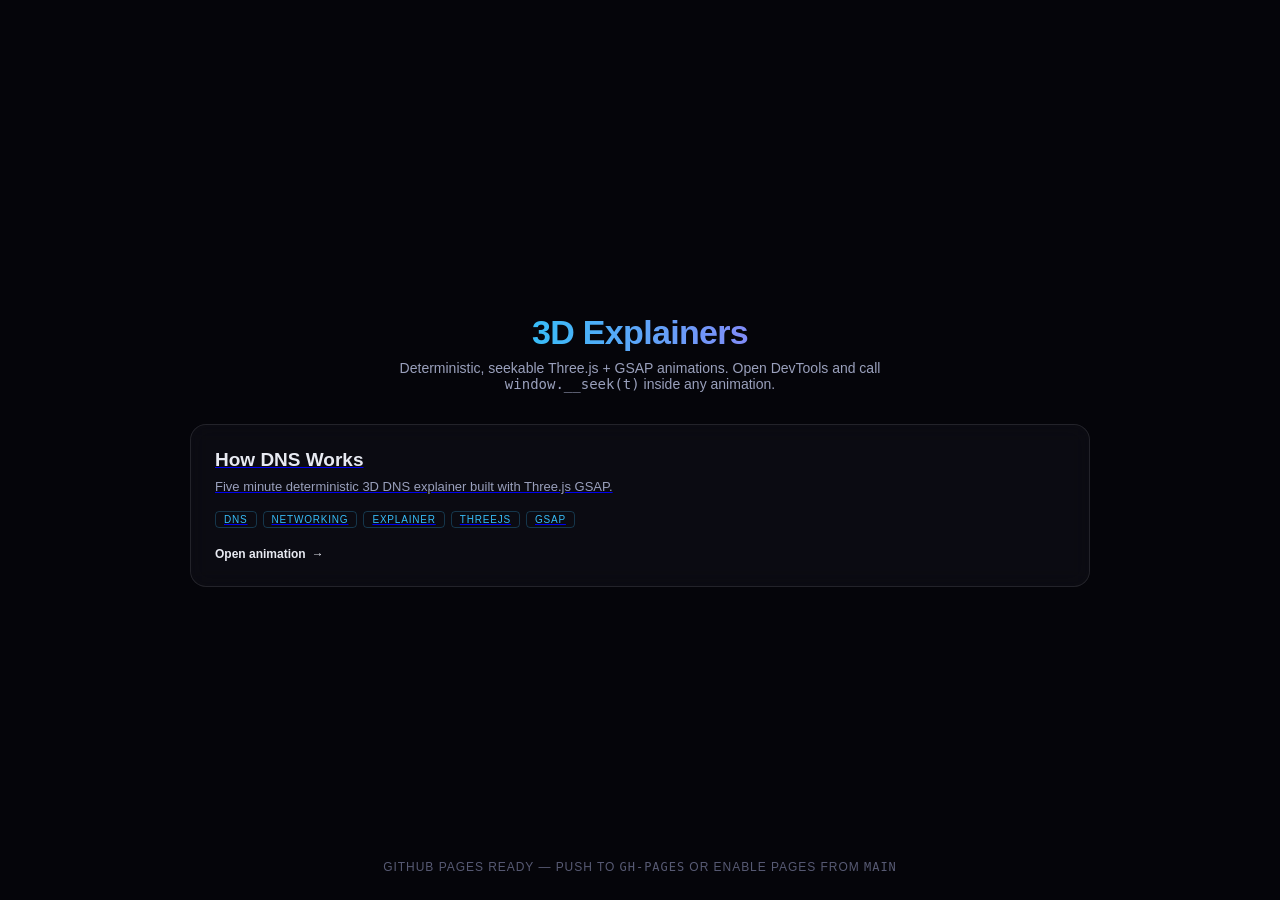
<file: index.html>
<!DOCTYPE html>
<html lang="en">
<head>
<meta charset="UTF-8" />
<meta name="viewport" content="width=device-width, initial-scale=1" />
<title>3D Explainer Animations</title>
<style>
  * { margin: 0; padding: 0; box-sizing: border-box; }
  html, body { width: 100%; height: 100%; overflow: hidden; background: #05050a; color: #e8eaf2; font-family: -apple-system, BlinkMacSystemFont, "Segoe UI", Roboto, Helvetica, Arial, sans-serif; }
  #canvas { position: absolute; inset: 0; display: block; }
  .wrap { position: relative; z-index: 20; height: 100%; display: flex; flex-direction: column; align-items: center; justify-content: center; padding: 24px; }
  h1 { font-size: 34px; font-weight: 800; letter-spacing: -0.02em; margin-bottom: 8px; background: linear-gradient(90deg, #38bdf8, #818cf8); -webkit-background-clip: text; -webkit-text-fill-color: transparent; }
  p.sub { color: #9aa0bc; font-size: 14px; margin-bottom: 32px; text-align: center; max-width: 560px; }
  .grid { display: grid; grid-template-columns: repeat(auto-fit, minmax(300px, 1fr)); gap: 20px; width: 100%; max-width: 900px; }
  .card { position: relative; border-radius: 16px; border: 1px solid rgba(255,255,255,0.1); background: rgba(15,15,24,0.6); backdrop-filter: blur(10px); padding: 24px; cursor: pointer; transition: transform .2s, border-color .2s; overflow: hidden; }
  .card::before { content: ""; position: absolute; inset: 0; background: linear-gradient(135deg, rgba(56,189,248,0.06), rgba(129,140,248,0.06)); opacity: 0; transition: opacity .2s; }
  .card:hover { transform: translateY(-4px); border-color: rgba(56,189,248,0.5); }
  .card:hover::before { opacity: 1; }
  .card h2 { font-size: 19px; font-weight: 700; margin-bottom: 6px; color: #e8eaf2; }
  .card .desc { font-size: 13px; color: #9aa0bc; line-height: 1.5; margin-bottom: 14px; }
  .card .tags { display: flex; flex-wrap: wrap; gap: 6px; margin-bottom: 16px; }
  .card .tag { font-size: 10px; text-transform: uppercase; letter-spacing: 0.08em; color: #38bdf8; border: 1px solid rgba(56,189,248,0.25); border-radius: 4px; padding: 2px 8px; }
  .card .open { font-size: 12px; font-weight: 700; color: #e8eaf2; display: inline-flex; align-items: center; gap: 6px; }
  .card .open::after { content: "→"; }
  .empty { color: #7a7ea0; font-size: 16px; text-align: center; }
  .hint { position: absolute; bottom: 26px; left: 50%; transform: translateX(-50%); color: #7a7ea0; font-size: 12px; letter-spacing: 0.08em; text-transform: uppercase; opacity: 0.7; }
</style>
</head>
<body>
<div id="canvas"></div>
<div class="wrap">
  <h1>3D Explainers</h1>
  <p class="sub">Deterministic, seekable Three.js + GSAP animations. Open DevTools and call <code>window.__seek(t)</code> inside any animation.</p>
  <div class="grid" id="grid"></div>
</div>
<div class="hint">GitHub Pages ready — push to <code>gh-pages</code> or enable Pages from <code>main</code></div>

<script type="importmap">
{
  "imports": {}
}
</script>
<script defer src="animations.js"></script>
<script defer>
  (function () {
    const grid = document.getElementById("grid");
    function render() {
      const list = window.ANIMATIONS || [];
      grid.innerHTML = "";
      if (!list.length) {
        grid.innerHTML = '<div class="empty">No animations registered yet. Add entries to /animations.js</div>';
        return;
      }
      list.forEach((a) => {
        const card = document.createElement("a");
        card.href = a.path;
        card.className = "card";
        card.innerHTML = `
          <h2>${a.name}</h2>
          <div class="desc">${a.desc}</div>
          <div class="tags">${(a.tags || []).map(t => '<span class="tag">' + t + '</span>').join("")}</div>
          <div class="open">Open animation</div>
        `;
        grid.appendChild(card);
      });
    }
    if (document.readyState === "loading") {
      document.addEventListener("DOMContentLoaded", render);
    } else {
      render();
    }
  })();
</script>
</body>
</html>
</file>
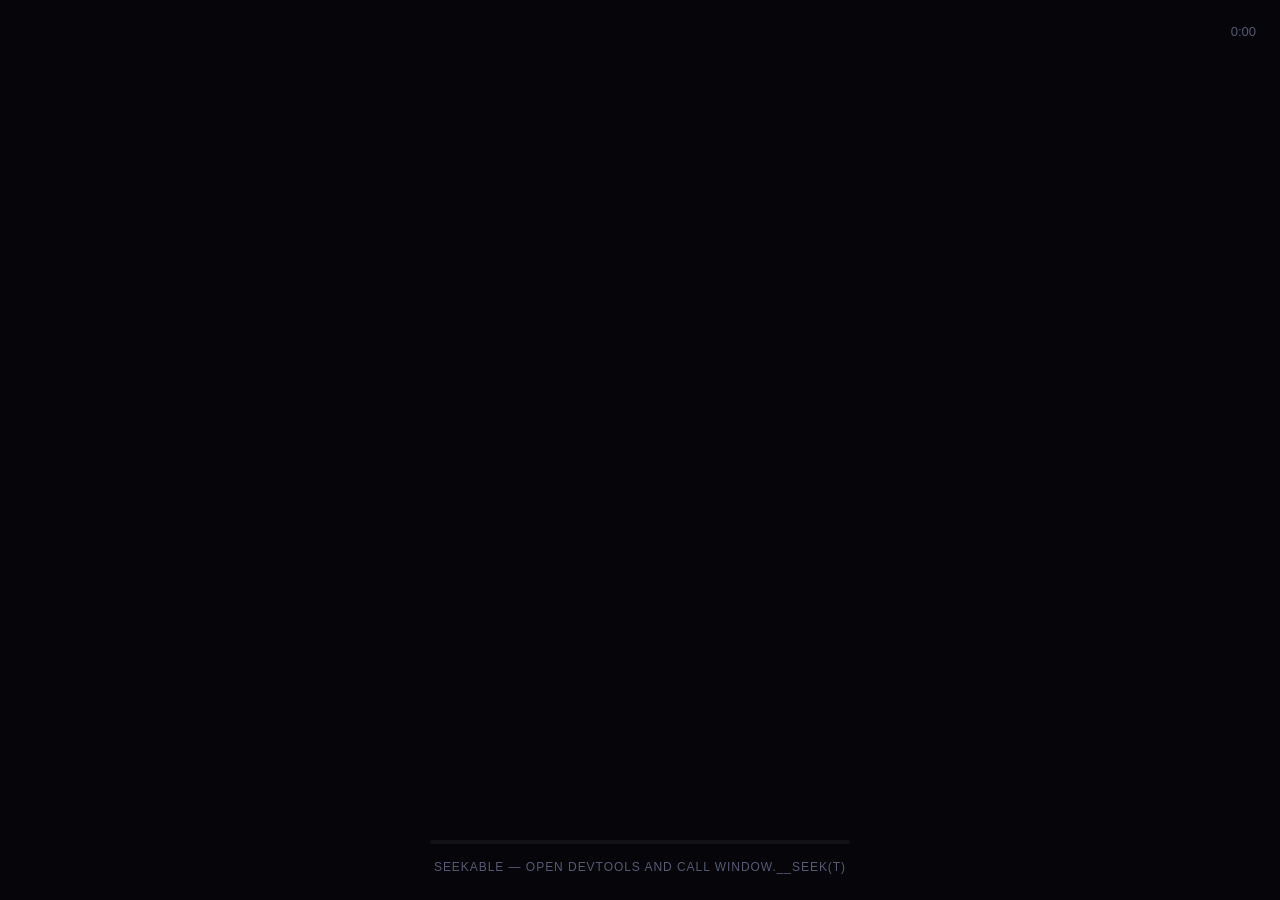
<file: dns-explainer-5min/index.html>
<!DOCTYPE html>
<html lang="en">
<head>
<meta charset="UTF-8" />
<meta name="viewport" content="width=device-width, initial-scale=1" />
<title>DNS Explainer — 5-Minute 3D Animation (Three.js + GSAP)</title>
<link rel="stylesheet" href="css/style.css" />
</head>
<body>
<div id="canvas"></div>
<div class="overlay">
  <div class="label" id="lbl-main">Typing "sysminu.com"</div>
  <div class="label" id="lbl-sub" style="margin-top:8px;"></div>
</div>
<div id="timecode">0:00</div>
<div id="progress-wrap"><div id="progress"></div></div>
<div class="hint">Seekable — open DevTools and call window.__seek(t)</div>

<script type="importmap">
{
  "imports": {
    "three": "https://esm.sh/three@0.169.0",
    "gsap": "https://esm.sh/gsap@3.12.5"
  }
}
</script>

<script type="module" src="js/animation.js"></script>
</body>
</html>
</file>
<file: dns-explainer-5min/css/style.css>
* {
  margin: 0;
  padding: 0;
  box-sizing: border-box;
}
html,
body {
  width: 100%;
  height: 100%;
  overflow: hidden;
  background: #05050a;
  color: #e8eaf2;
  font-family: -apple-system, BlinkMacSystemFont, "Segoe UI", Roboto, Helvetica, Arial, sans-serif;
}
#canvas {
  position: absolute;
  inset: 0;
  display: block;
}
.overlay {
  position: absolute;
  inset: 0;
  pointer-events: none;
  display: flex;
  flex-direction: column;
  justify-content: center;
  align-items: center;
  z-index: 10;
}
.label {
  pointer-events: auto;
  position: absolute;
  padding: 10px 16px;
  border-radius: 10px;
  background: rgba(15, 15, 24, 0.85);
  border: 1px solid rgba(255, 255, 255, 0.12);
  backdrop-filter: blur(8px);
  color: #e8eaf2;
  font-size: 15px;
  font-weight: 700;
  white-space: nowrap;
  transform: translate(-50%, -50%);
  opacity: 0;
  visibility: hidden;
  transition: opacity 0.3s ease, transform 0.3s ease;
  will-change: transform, opacity;
  box-shadow: 0 10px 30px rgba(0, 0, 0, 0.5);
}
.label.show {
  opacity: 1;
  visibility: visible;
}
.label .sub {
  display: block;
  margin-top: 6px;
  font-size: 11.5px;
  font-weight: 500;
  color: #9aa0bc;
  white-space: pre-line;
}
.label::after {
  content: "";
  position: absolute;
  bottom: -7px;
  left: 50%;
  transform: translateX(-50%);
  width: 0;
  height: 0;
  border-left: 7px solid transparent;
  border-right: 7px solid transparent;
  border-top: 7px solid rgba(255, 255, 255, 0.12);
}
.hint {
  position: absolute;
  bottom: 26px;
  left: 50%;
  transform: translateX(-50%);
  color: #7a7ea0;
  font-size: 12px;
  letter-spacing: 0.08em;
  text-transform: uppercase;
  opacity: 0.7;
}
#progress-wrap {
  position: absolute;
  bottom: 56px;
  left: 50%;
  transform: translateX(-50%);
  width: 420px;
  height: 4px;
  background: rgba(255, 255, 255, 0.08);
  border-radius: 2px;
  overflow: hidden;
  pointer-events: none;
  opacity: 0.6;
}
#progress {
  width: 0%;
  height: 100%;
  background: linear-gradient(90deg, #38bdf8, #818cf8);
  border-radius: 2px;
}
#timecode {
  position: absolute;
  top: 24px;
  right: 24px;
  color: #7a7ea0;
  font-size: 13px;
  font-variant-numeric: tabular-nums;
  pointer-events: none;
  opacity: 0.7;
}
</file>
